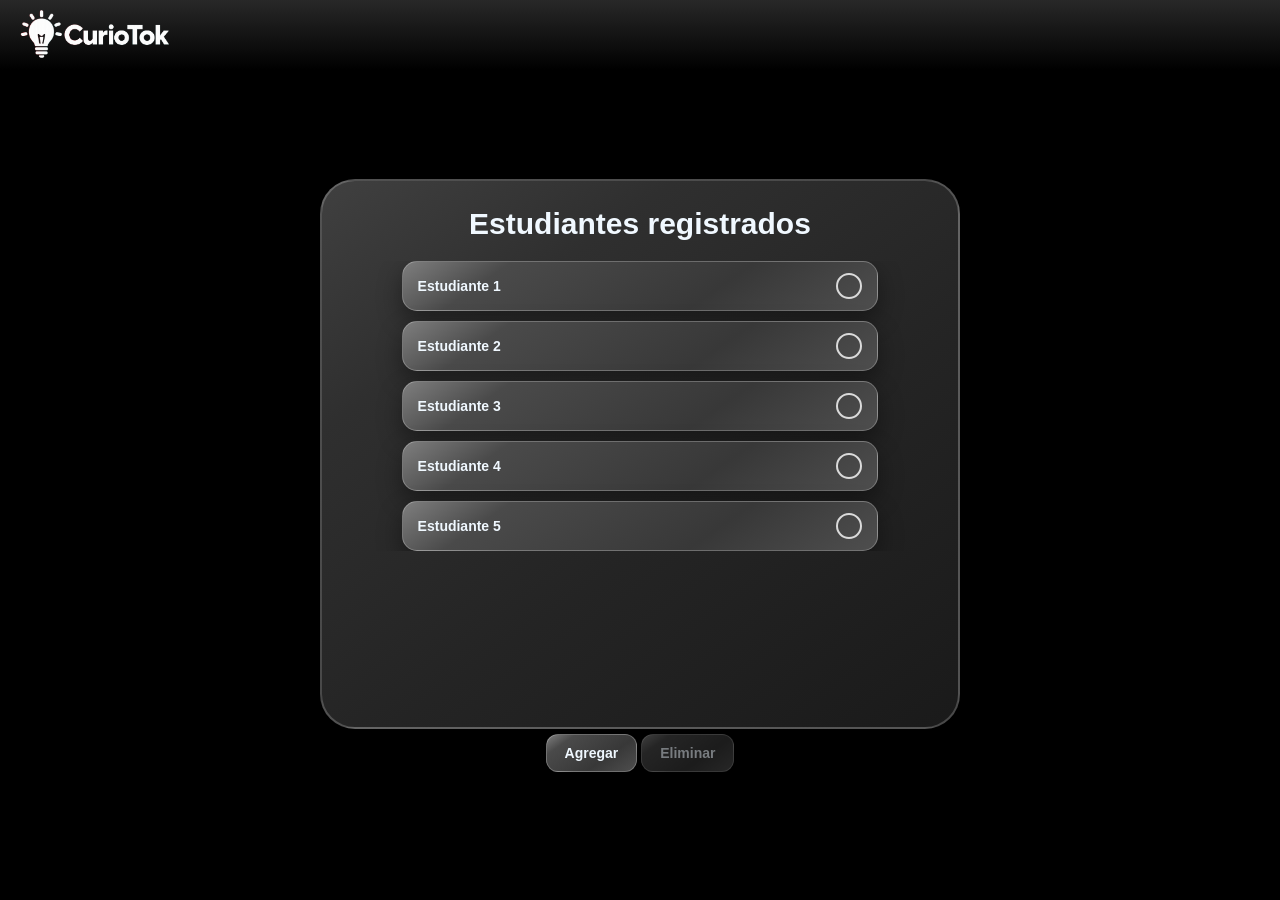
<file: estudiantes.html>
<!DOCTYPE html>
<html lang="es">
<head>
    <meta charset="UTF-8">
    <meta name="viewport" content="width=device-width, initial-scale=1.0">
    <title>Gestión de estudiantes</title>
    <link rel="stylesheet" href="css/estudiantes.css" />
</head>
<body class="gest-estds">

    <!-- Barra superior fija o estática -->
    <div class="topbar">
        <img src="Elementos Visuales/logo CurioTok.png" alt="Logo" class="topbar-icon">
    </div>

    <!-- Contenedor centrado -->
    <div class="panel-container">
        <main>
            <h2>Estudiantes registrados</h2>
            <section class="cards-grid">
            </section>
        </main>
        <section>
            <button class="action-btn" id="agreg-btn">Agregar</button>
            <button class="action-btn" id="elim-btn">Eliminar</button>
        </section>
    </div>
    <div id="overlay" class="overlay hidden">
        <div class="modal-card">
            <h2>Agregar estudiante</h2>

            <input
                type="text"
                id="student-name"
                placeholder="Nombre completo"
            >

            <div class="modal-actions">
                <button id="save-student" class="action-btn">Guardar</button>
                <button id="cancel-student" class="action-btn">Cancelar</button>
            </div>
        </div>
    </div>

<script src="scripts/estudiantes.js"></script>
</body>
</html>
</file>
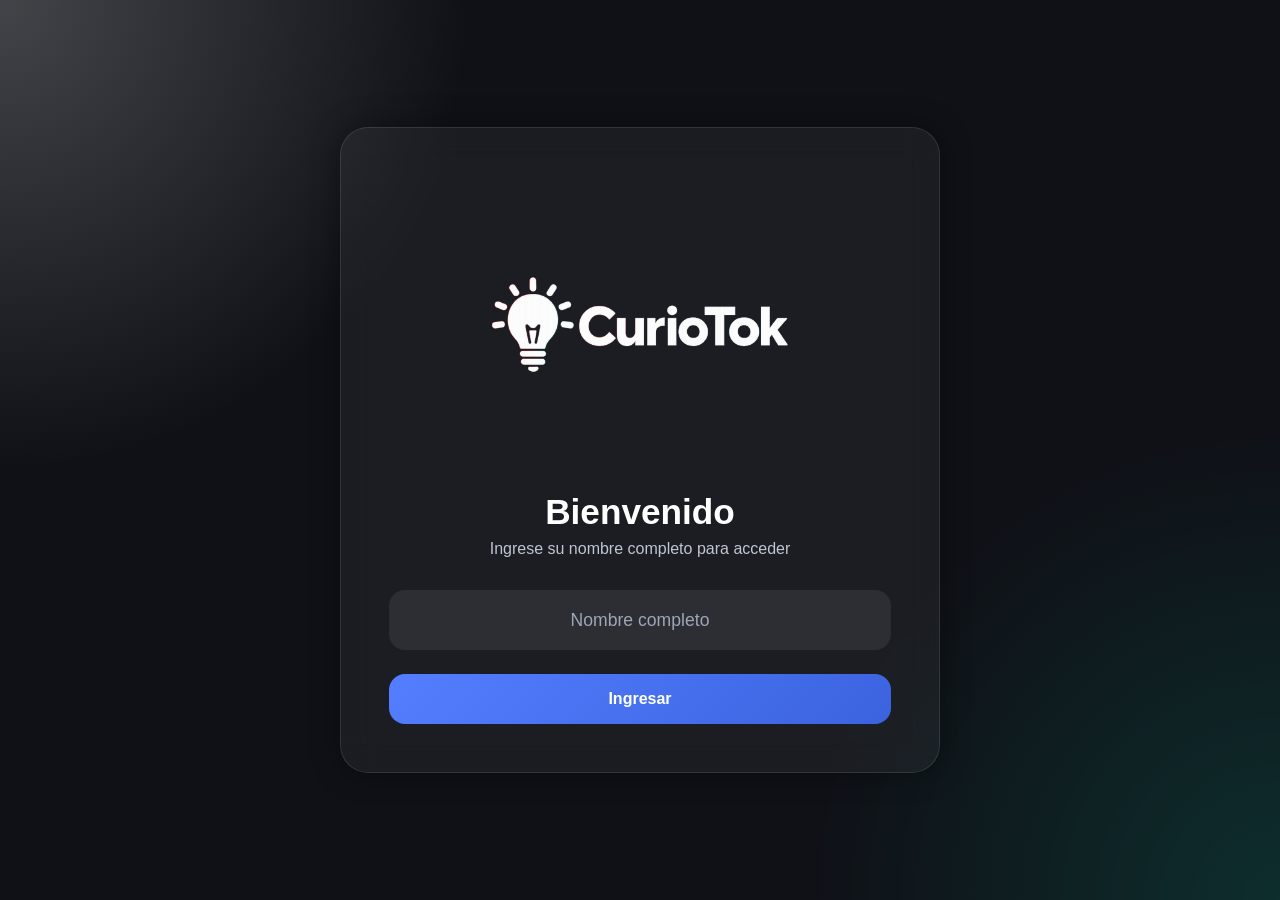
<file: login.html>
<!DOCTYPE html>
<html lang="es">
<head>
    <meta charset="UTF-8">
    <meta name="viewport" content="width=device-width, initial-scale=1.0">
    <title>Ingreso Administrador</title>
    <link rel="stylesheet" href="css/login.css">
</head>
<body>

    <main class="login-container">

        <section class="login-card">

            <img src="Elementos Visuales/logo CurioTok.png" alt="Logo" class="logo">

            <h1>Bienvenido</h1>

            <p class="subtitle">
                Ingrese su nombre completo para acceder
            </p>

            <div class="error-message">
                Usuario no encontrado.
            </div>

            <input
                type="text"
                class="access-input"
                placeholder="Nombre completo"
            >

            <button class="login-btn">
                Ingresar
            </button>

        </section>

    </main>

    <script src="scripts/login.js"></script>
</body>
</html>
</file>
<file: css/estudiantes.css>
body{
    background-color: black;
    display: flex;
    justify-content: center; /* Centra horizontalmente */
    align-items: center;    /* Centra verticalmente */
    min-height: 100vh;      /* Ocupa toda la altura de la pantalla */
    margin: 0;
}

.panel-container{
    width: 50%;
    display: flex;
    flex-direction: column;
    align-items: center;
    gap: 5px;
    padding-top: 50px;
}

.actions{
    display: flex;
    gap: 15px;
    justify-content: center;
}

.topbar{
    position:fixed;
    top: 0;
    left: 0;
    width:100%;
    height:30px;
    background:linear-gradient(to bottom,rgba(57, 57, 57, 0.7),transparent);
    display:flex;
    flex-direction:row;
    padding:20px;
    gap:10px;
    align-items: center;
    z-index:50;
}

.topbar-icon{
    width: 150px;
    height: 50px;
}

main{
    width: 100%; /* antes 50% */
    height: 550px;
    padding: 20px;

    background: linear-gradient(
        145deg,
        #404040 0%,
        #2f2f2f 25%,
        #242424 60%,
        #1a1a1a 100%
    );

    border-radius: 35px;
    border: 2px solid rgba(255,255,255,.2);

    box-sizing: border-box;
    overflow: hidden;
}

main h2{
    text-align: center;
    color: aliceblue;
    font: bold 30px/1.5 Arial, sans-serif;

    margin-top: 0;
    margin-bottom: 15px;
}

.cards-grid{
    display: grid;
    /* Divide el contenedor en columnas automáticas que ocupan el mismo espacio */
    grid-template-columns: 1fr;
    gap: 10px;

    justify-content: center;
    align-content: start;

    width: 100%;

    /* Scroll */
    max-height: 450px;
    overflow-y: auto;
    padding-right: 5px;
    scrollbar-width: none; /* Firefox */
    -ms-overflow-style: none; /* IE y Edge */
    max-height: 450px;
    overflow-y: auto;
}

.card {
    display: flex;
    flex-direction: row;
    align-items: center;
    justify-content: space-between;

    margin: 0;

    background: linear-gradient(
        145deg,
        #7e7e7e 0%,
        #4a4a4a 20%,
        #383838 65%,
        #4e4e4e 100%
    );

    width: 80%;
    justify-self: center;

    min-height: 50px;
    height: auto;

    padding: 5px 15px;
    box-sizing: border-box;

    color: aliceblue;
    font: bold 14px Arial, sans-serif;

    border-radius: 15px;
    border: 1px solid rgba(255,255,255,0.25);

    box-shadow: 0 10px 25px rgba(0,0,0,0.4);

    transition:
        transform 0.25s ease,
        box-shadow 0.25s ease,
        border-color 0.25s ease;

    cursor: pointer;
}

.card:hover{
    transform: translateY(-3px) scale(1.02);

    border-color: rgba(255,255,255,0.5);

    box-shadow:
        0 15px 35px rgba(0,0,0,0.5),
        0 0 15px rgba(255,255,255,0.12);
}

.card:active{
    transform: translateY(-1px) scale(1.01);
}

.action-btn{
    background: linear-gradient(
        145deg,
        #7e7e7e 0%,
        #4a4a4a 20%,
        #383838 65%,
        #4e4e4e 100%
    );

    color: aliceblue;
    border: 1px solid rgba(255,255,255,0.25);
    border-radius: 12px;

    padding: 10px 18px;

    font: bold 14px Arial, sans-serif;
    cursor: pointer;

    transition:
        transform 0.2s ease,
        box-shadow 0.2s ease,
        border-color 0.2s ease;
}

.action-btn:hover{
    transform: translateY(-2px);

    border-color: rgba(255,255,255,0.5);

    box-shadow:
        0 10px 20px rgba(0,0,0,0.4),
        0 0 10px rgba(255,255,255,0.15);
}

.action-btn:active{
    transform: translateY(1px);

    box-shadow:
        0 3px 8px rgba(0,0,0,0.4);
}

.action-btn:focus{
    outline: none;
    border-color: rgba(255,255,255,0.7);
}

.select-circle{
    width: 22px;
    height: 22px;
    min-width: 22px;

    border-radius: 50%;

    border: 2px solid rgba(255,255,255,0.8);

    background-color: transparent;

    transition:
        background-color 0.25s ease,
        transform 0.25s ease,
        box-shadow 0.25s ease;
}

.card:hover .select-circle{
    transform: scale(1.1);

    box-shadow:
        0 0 10px rgba(255,255,255,0.3);
}

.overlay{
    position: fixed;
    inset: 0;

    background: rgba(0,0,0,.45);
    backdrop-filter: blur(6px);

    display: flex;
    justify-content: center;
    align-items: center;

    z-index: 999;
}

.hidden{
    display: none;
}

.modal-card{
    width: 400px;

    padding: 25px;

    background: linear-gradient(
        145deg,
        #404040 0%,
        #2f2f2f 25%,
        #242424 60%,
        #1a1a1a 100%
    );

    border-radius: 25px;

    border: 2px solid rgba(255,255,255,.2);

    box-shadow: 0 20px 40px rgba(0,0,0,.5);

    display: flex;
    flex-direction: column;
    gap: 15px;
}

.modal-card h2{
    color: aliceblue;
    text-align: center;
    margin: 0;
}

.modal-card input{
    padding: 12px;

    border-radius: 10px;
    border: 1px solid rgba(255,255,255,.25);

    background: #2c2c2c;
    color: aliceblue;
}

.modal-actions{
    display: flex;
    justify-content: center;
    gap: 15px;
}

.action-btn:disabled{
    opacity: .5;
    cursor: not-allowed;
}

/*------ Animaciones ------*/
@keyframes mainIntro{
  from{
    opacity: 0;
    transform: translateY(30px);
  }

  to{
    opacity: 1;
    transform: translateY(0);
  }
}
</file>
<file: css/login.css>
*{
    margin:0;
    padding:0;
    box-sizing:border-box;
    font-family:"Segoe UI",sans-serif;
}

body{
    min-height:100vh;

    display:flex;
    justify-content:center;
    align-items:center;

    background:
        radial-gradient(circle at top left,
        #dddddd40,
        transparent 30%),

        radial-gradient(circle at bottom right,
        rgba(0,255,200,.12),
        transparent 30%),

        #0f1117;
}

.login-container{
    width:100%;
    padding:2rem;

    display:flex;
    justify-content:center;
    align-items:center;
}

.login-card{

    width:100%;
    max-width:600px;

    padding:3rem;

    display:flex;
    flex-direction:column;
    align-items:center;

    background:rgba(255,255,255,.05);

    border:1px solid rgba(255,255,255,.1);

    border-radius:28px;

    backdrop-filter:blur(16px);

    box-shadow:
        0 0 30px rgba(0,0,0,.4);
}

.logo{
    width:300px;
    height:300px;
    object-fit:contain;

    margin-bottom:1rem;
}

.login-card h1{
    color:white;
    margin-bottom:.5rem;
    font-size:2.2rem;
}

.subtitle{
    color:#bfc6d4;
    text-align:center;
    margin-bottom:2rem;
}

.error-message{

    width:100%;

    margin-bottom:1rem;

    padding:1rem;

    border-radius:14px;

    text-align:center;

    color:#ffb3b3;

    background:rgba(255,70,70,.12);

    border:1px solid rgba(255,70,70,.35);

    display:none;
}

.access-input{

    width:100%;

    padding:1.2rem;

    border:none;

    border-radius:16px;

    background:rgba(255,255,255,.08);

    color:white;

    font-size:1.1rem;

    text-align:center;

    outline:none;

    transition:.2s;
}

.access-input:focus{

    background:rgba(255,255,255,.12);

    box-shadow:
        0 0 0 2px rgba(84,126,255,.6);
}

.access-input::placeholder{
    color:#9ea6b7;
}

.login-btn{

    width:100%;

    margin-top:1.5rem;

    padding:1rem;

    border:none;

    border-radius:16px;

    cursor:pointer;

    font-size:1rem;
    font-weight:600;

    color:white;

    background:
        linear-gradient(
            135deg,
            #547eff,
            #3b63df
        );

    transition:.2s;
}

.login-btn:hover{

    transform:translateY(-2px);

    box-shadow:
        0 10px 20px rgba(84,126,255,.3);
}
</file>
